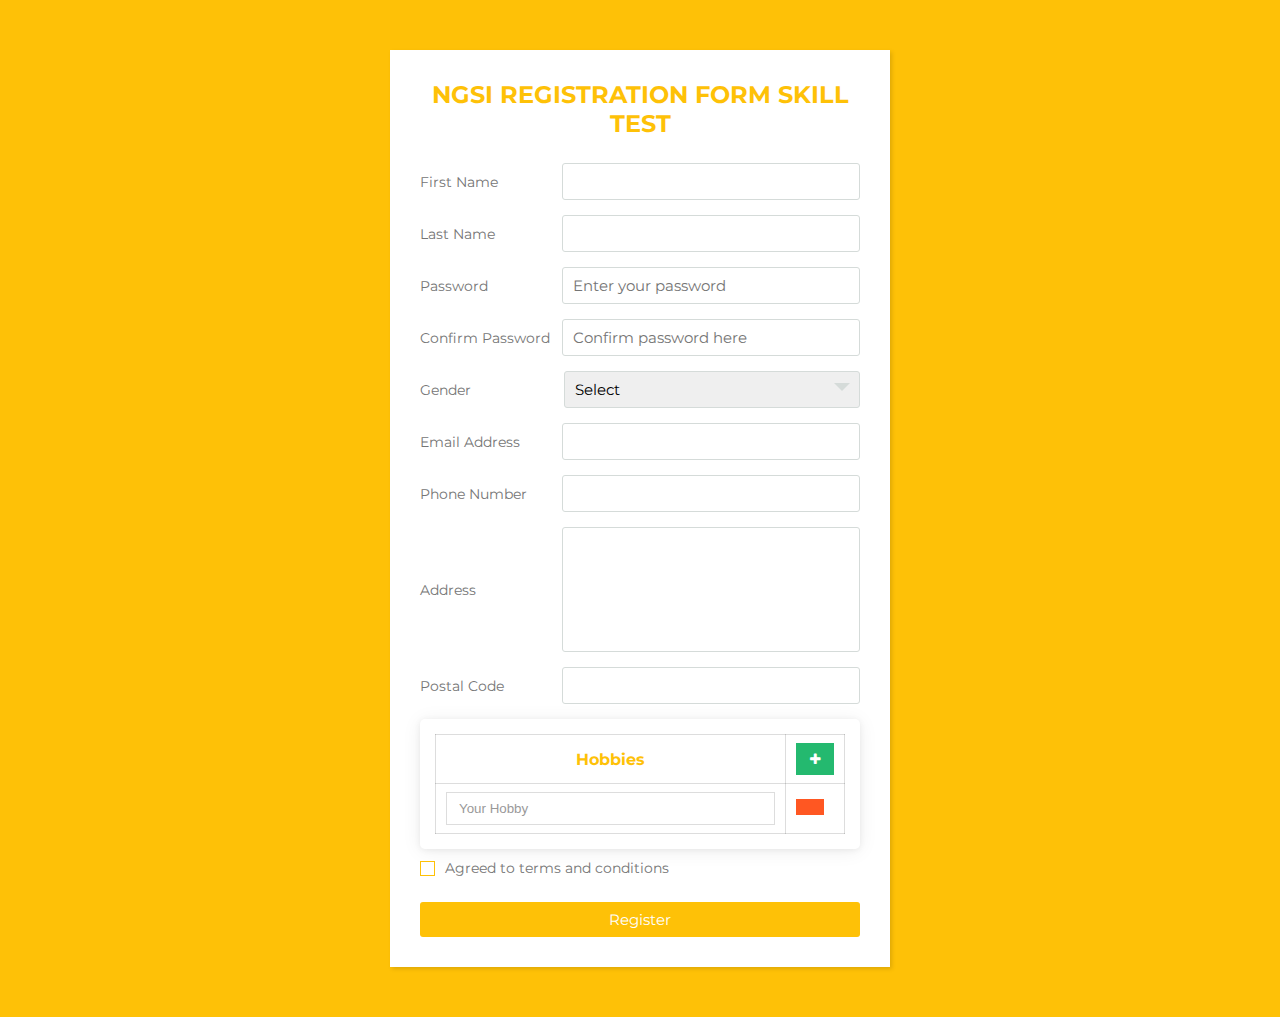
<file: index.html>
<!DOCTYPE html>
<html lang="en" >
<head>
  <meta charset="UTF-8">
  <title>NGSI - Registration Form Test</title>
  <link rel="stylesheet" href="./css/style.css">
 
 <link href="https://fonts.googleapis.com/css2?family=Poppins&display=swap" rel="stylesheet"> <script src="./js/main.js"></script>
  <link rel="stylesheet" href="https://cdnjs.cloudflare.com/ajax/libs/font-awesome/4.7.0/css/font-awesome.min.css">
</head>
<body>
<!-- partial:index.partial.html -->
<div class="wrapper">
    <div class="title">
      NGSI Registration Form Skill Test
    </div>
    <div class="form">
       <div class="inputfield">
          <label>First Name</label>
          <input type="text" class="input">
       </div>  
        <div class="inputfield">
          <label>Last Name</label>
          <input type="text" class="input">
       </div>  
       <div class="inputfield">
          <label>Password</label>
          <input type="password" id="password" class="input" placeholder="Enter your password">
       </div>  
      <div class="inputfield">
          <label>Confirm Password</label>
          <input type="password" id="cnfrm-password"class="input" placeholder="Confirm password here">   
               
       </div>     
       <p id="message"></p>      
        <div class="inputfield">
            
          <label>Gender</label>
          <div class="custom_select">
            <select>
              <option value="">Select</option>
              <option value="male">Male</option>
              <option value="female">Female</option>
            </select>
          </div>
       </div> 
        <div class="inputfield">
          <label>Email Address</label>
          <input type="text" class="input">
       </div> 
      <div class="inputfield">
          <label>Phone Number</label>
          <input type="text" class="input">
       </div> 
      <div class="inputfield">
          <label>Address</label>
          <textarea class="textarea"></textarea>
       </div> 
      <div class="inputfield">
          <label>Postal Code</label>
          <input type="text" class="input">
       </div> 
       <div class="container">
        <table class="_table">
          <thead>
            <tr>              
              <th>Hobbies</th>
              <th width="50px">
                <div class="action_container">
                  <button class="success" onclick="create_tr('table_body')">
                    <i class="fa fa-plus" aria-hidden="true"></i>
                  </button>
                </div>
              </th>
            </tr>
          </thead>
          <tbody id="table_body">
            <tr>
              <td>
                <input type="text" class="form_control" placeholder="Your Hobby">
              </td>
              
              <td>
                <div class="action_container">
                  <button class="danger" onclick="remove_tr(this)">
                    <i class="icon-remove"></i>
                  </button>
                </div>
              </td>
            </tr>
          </tbody>
        </table>
      </div>
      <div class="inputfield terms">
          <label class="check">
            <input type="checkbox">
            <span class="checkmark"></span>
          </label>
          <br></br>
          
          <p>Agreed to terms and conditions</p>
       </div> 
      <div class="inputfield">
        <input type="submit" value="Register" onclick="checkPassword()"  class="btn">
      </div>   
    </div>
</div>
<!-- partial -->
</body>
</html>
</file>
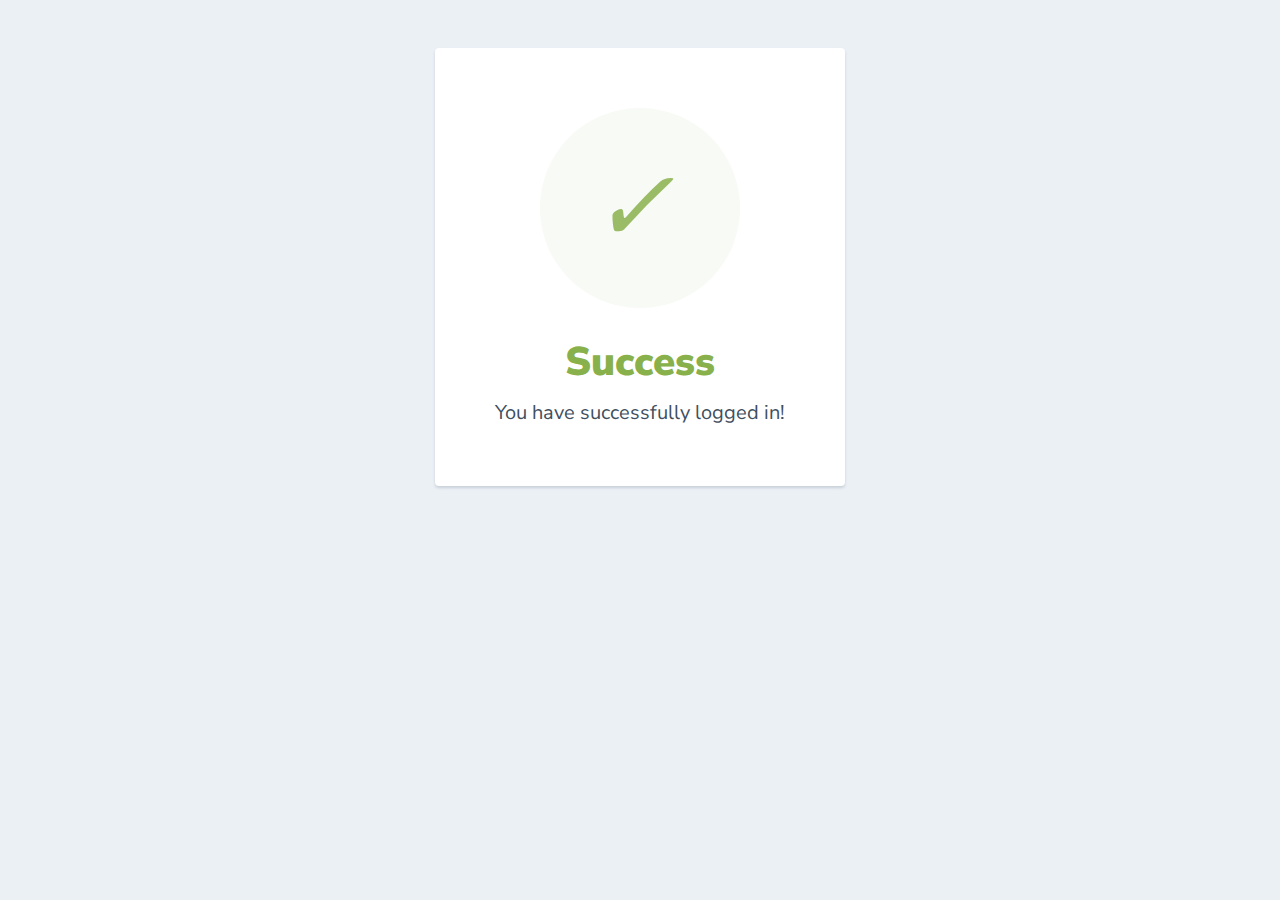
<file: success.html>
<html>
  <head>
    <link href="https://fonts.googleapis.com/css?family=Nunito+Sans:400,400i,700,900&display=swap" rel="stylesheet">
	<link rel="stylesheet" href="./css/success_style.css">
  </head>
    <style>
    
    </style>
    <body>
      <div class="card">
      <div style="border-radius:200px; height:200px; width:200px; background: #F8FAF5; margin:0 auto;">
        <i class="checkmark">✓</i>
      </div>
        <h1>Success</h1> 
        <p>You have successfully logged in!</p>
      </div>
    </body>
</html>
</file>
<file: css/style.css>
@import url('https://fonts.googleapis.com/css?family=Montserrat:400,700&display=swap');

*{
  margin: 0;
  padding: 0;
  box-sizing: border-box;
  font-family: 'Montserrat', sans-serif;
  /* font-family: 'Poppins', sans-serif; */
}
body{
  background: #fec107;
  padding: 0 10px;
}

/*  confirm password */

.box{
  width:500px;
  min-height:300px;
  text-align: center;
  border-radius: 10px;
  box-shadow: -8px -8px 13px #fff7,
              8px 8px 13px #0001;
}
h2,h3{
  margin: 10px 0;
  /* text-transform: uppercase; */
  color: teal;
  letter-spacing: 2px;

}
form{
  padding:0 30px;
}
form label{
  width: 100%;
  height:40px;
  margin: 15px 0;
  display:block;
  position:relative;
}
form input{
  width:100%;
  height: 100%;
  border: none;
  outline:none;
  background:transparent;
  border-bottom: 1px solid teal;
  padding-right:50px;
}
form i{
  position: absolute;
  top:50%;
  right:0;
  transform:translateY(-50%);
  color:teal;
  cursor:pointer;
}
form i:hover{
  color:crimson;
}
form button{
  height: 40px;
  cursor:pointer;
  outline: none;
  border:none;
  background: rgb(25,146,187);
  padding: 0 20px;
  color:white;
  letter-spacing: 1.5px;
  border-radius: 5px;
  margin: 13px 0
}
form button:disabled,
form input:disabled{
opacity:0.4;
cursor:no-drop;
}
.form-conf{
  
  margin: 10px;
}
.alert{
  border-radius: 5px;
  text-transform:uppercase;
  letter-spacing: 2px;
  padding: 5px 0;
  font-size:12px;
  display:none;
}
.alert.danger{
  display: block;
  background:#da7f7c;
  color: #900;
}
.alert-success{
  display:block;
  background:#7dc77d;
  color:#015f01;

}
/*  confirm password */

.wrapper{
  max-width: 500px;
  width: 100%;
  background: #fff;
  margin: 50px auto;
  box-shadow: 2px 2px 4px rgba(0,0,0,0.125);
  padding: 30px;
}
.container {
  max-width: 900px;
  width: 100%;
  background-color: #fff;
  margin: auto;
  padding: 15px;
  box-shadow: 0 2px 20px #0001, 0 1px 6px #0001;
  border-radius: 5px;
  overflow-x: auto;
}
._table {
  width: 100%;
  border-collapse: collapse;
}

._table :is(th, td) {
  border: 1px solid #0002;
  padding: 8px 10px;
  color:#fec107;
}

/* form field design start */
.form_control {
  border: 1px solid #0002;
  background-color: transparent;
  outline: none;
  padding: 8px 12px;
  font-family: 1.2rem;
  width: 100%;
  color: #333;
  font-family: Arial, Helvetica, sans-serif;
  transition: 0.3s ease-in-out;
}

.form_control::placeholder {
  color: inherit;
  opacity: 0.5;
}

.form_control:is(:focus, :hover) {
  box-shadow: inset 0 1px 6px #0002;
}

/* form field design end */

.success {
  background-color: #24b96f !important;
}

.warning {
  background-color: #ebba33 !important;
}

.primary {
  background-color: #259dff !important;
}

.secondery {
  background-color: #00bcd4 !important;
}

.danger {
  background-color: #ff5722 !important;
}

.action_container {
  display: inline-flex;
}

.action_container>* {
  border: none;
  outline: none;
  color: #fff;
  text-decoration: none;
  display: inline-block;
  padding: 8px 14px;
  cursor: pointer;
  transition: 0.3s ease-in-out;
}

.action_container>*+* {
  border-left: 1px solid #fff5;
}

.action_container>*:hover {
  filter: hue-rotate(-20deg) brightness(0.97);
  transform: scale(1.05);
  border-color: transparent;
  box-shadow: 0 2px 10px #0004;
  border-radius: 2px;
}

.action_container>*:active {
  transition: unset;
  transform: scale(.95);
}
.wrapper .title{
  font-size: 24px;
  font-weight: 700;
  margin-bottom: 25px;
  color: #fec107;
  text-transform: uppercase;
  text-align: center;
}

.wrapper .form{
  width: 100%;
}

.wrapper .form .inputfield{
  margin-bottom: 15px;
  display: flex;
  align-items: center;
}

.wrapper .form .inputfield label{
   width: 200px;
   color: #757575;
   margin-right: 10px;
  font-size: 14px;
}

.wrapper .form .inputfield .input,
.wrapper .form .inputfield .textarea{
  width: 100%;
  outline: none;
  border: 1px solid #d5dbd9;
  font-size: 15px;
  padding: 8px 10px;
  border-radius: 3px;
  transition: all 0.3s ease;
}

.wrapper .form .inputfield .textarea{
  width: 100%;
  height: 125px;
  resize: none;
}

.wrapper .form .inputfield .custom_select{
  position: relative;
  width: 100%;
  height: 37px;
}

.wrapper .form .inputfield .custom_select:before{
  content: "";
  position: absolute;
  top: 12px;
  right: 10px;
  border: 8px solid;
  border-color: #d5dbd9 transparent transparent transparent;
  pointer-events: none;
}

.wrapper .form .inputfield .custom_select select{
  -webkit-appearance: none;
  -moz-appearance:   none;
  appearance:        none;
  outline: none;
  width: 100%;
  height: 100%;
  border: 0px;
  padding: 8px 10px;
  font-size: 15px;
  border: 1px solid #d5dbd9;
  border-radius: 3px;
}


.wrapper .form .inputfield .input:focus,
.wrapper .form .inputfield .textarea:focus,
.wrapper .form .inputfield .custom_select select:focus{
  border: 1px solid #fec107;
}

.wrapper .form .inputfield p{
   font-size: 14px;
   color: #757575;
}
.wrapper .form .inputfield .check{
  width: 15px;
  height: 15px;
  position: relative;
  display: block;
  cursor: pointer;
}
.wrapper .form .inputfield .check input[type="checkbox"]{
  position: absolute;
  top: 0;
  left: 0;
  opacity: 0;
}
.wrapper .form .inputfield .check .checkmark{
  width: 15px;
  height: 15px;
  border: 1px solid #fec107;
  display: block;
  position: relative;
}
.wrapper .form .inputfield .check .checkmark:before{
  content: "";
  position: absolute;
  top: 1px;
  left: 2px;
  width: 5px;
  height: 2px;
  border: 2px solid;
  border-color: transparent transparent #fff #fff;
  transform: rotate(-45deg);
  display: none;
}
.wrapper .form .inputfield .check input[type="checkbox"]:checked ~ .checkmark{
  background: #fec107;
}

.wrapper .form .inputfield .check input[type="checkbox"]:checked ~ .checkmark:before{
  display: block;
}

.wrapper .form .inputfield .btn{
  width: 100%;
   padding: 8px 10px;
  font-size: 15px; 
  border: 0px;
  background:  #fec107;
  color: #fff;
  cursor: pointer;
  border-radius: 3px;
  outline: none;
}

.wrapper .form .inputfield .btn:hover{
  background: #ffd658;
}

.wrapper .form .inputfield:last-child{
  margin-bottom: 0;
}

@media (max-width:420px) {
  .wrapper .form .inputfield{
    flex-direction: column;
    align-items: flex-start;
  }
  .wrapper .form .inputfield label{
    margin-bottom: 5px;
  }
  .wrapper .form .inputfield.terms{
    flex-direction: row;
  }
}
</file>
<file: css/success_style.css>
body {
        text-align: center;
        padding: 40px 0;
        background: #EBF0F5;
      }
        h1 {
          color: #88B04B;
          font-family: "Nunito Sans", "Helvetica Neue", sans-serif;
          font-weight: 900;
          font-size: 40px;
          margin-bottom: 10px;
        }
        p {
          color: #404F5E;
          font-family: "Nunito Sans", "Helvetica Neue", sans-serif;
          font-size:20px;
          margin: 0;
        }
      i {
        color: #9ABC66;
        font-size: 100px;
        line-height: 200px;
        margin-left:-15px;
      }
      .card {
        background: white;
        padding: 60px;
        border-radius: 4px;
        box-shadow: 0 2px 3px #C8D0D8;
        display: inline-block;
        margin: 0 auto;
      }
</file>
